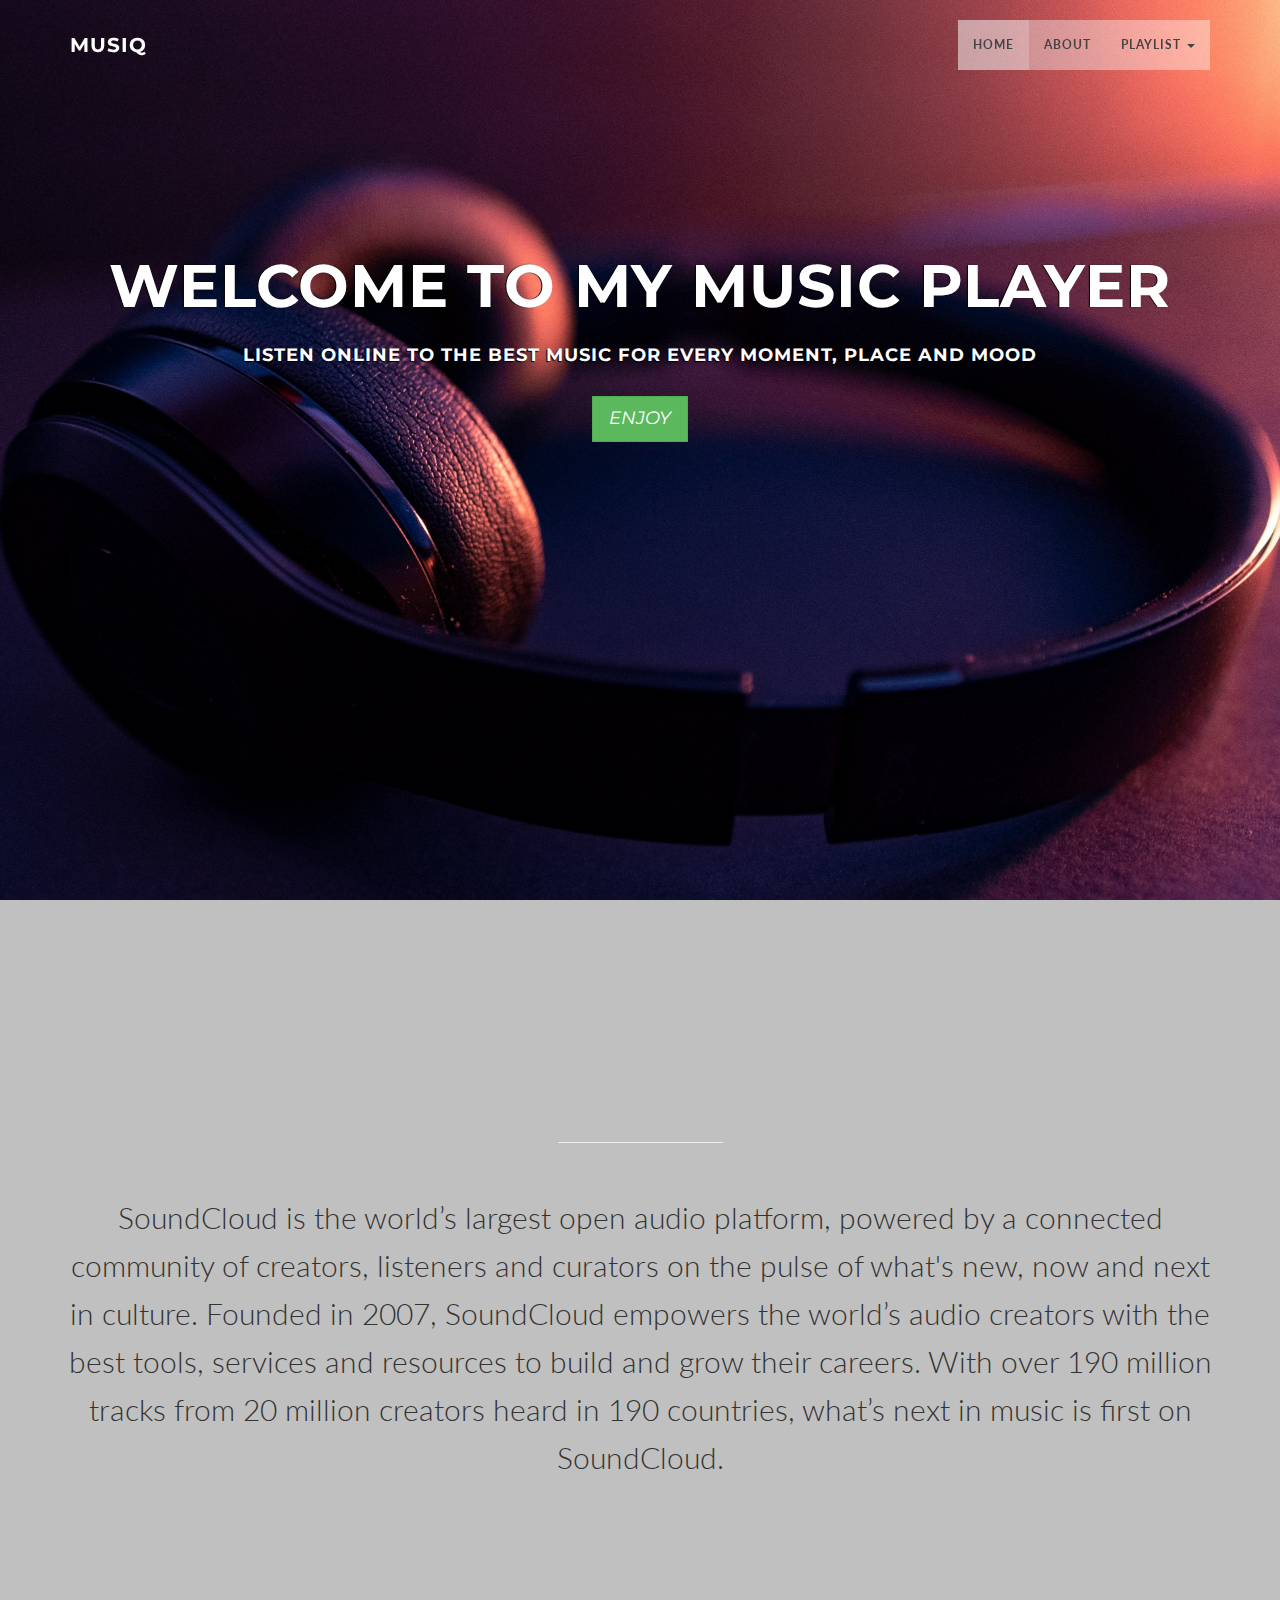
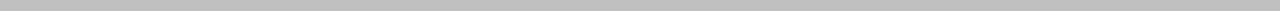
<file: index.html>
<!DOCTYPE html>
<html lang="en">

<head>
  <meta charset="utf-8">
  <meta name="viewport" content="width=device-width, initial-scale=1.0">
  <meta name="description" content="">
  <meta name="author" content="">

  <title>Music Player</title>

  <!-- Bootstrap Core CSS -->
  <link href="css1/bootstrap.min.css" rel="stylesheet" type="text/css">

  <!-- Fonts -->
  <link href="font-awesome/css/font-awesome.min.css" rel="stylesheet" type="text/css">
  <link href="css1/animate.css" rel="stylesheet" />
  <!-- Squad theme CSS -->
  <link href="css1/style.css" rel="stylesheet">
  <link href="color/default.css" rel="stylesheet">

  <!-- =======================================================
    Theme Name: Squadfree
    Theme URL: https://bootstrapmade.com/squadfree-free-bootstrap-template-creative/
    Author: BootstrapMade
    Author URL: https://bootstrapmade.com
  ======================================================= -->

</head>

<body id="page-top" data-spy="scroll" data-target=".navbar-custom">
  <!-- Preloader -->
  <div id="preloader">
    <div id="load"></div>
  </div>

  <nav class="navbar navbar-custom navbar-fixed-top" role="navigation">
    <div class="container">
      <div class="navbar-header page-scroll">
        <button type="button" class="navbar-toggle" data-toggle="collapse" data-target=".navbar-main-collapse">
                    <i class="fa fa-bars"></i>
                </button>
        <a class="navbar-brand" href="index.html">
          <h1>Musiq</h1>
        </a>
      </div>

      <!-- Collect the nav links, forms, and other content for toggling -->
      <div class="collapse navbar-collapse navbar-right navbar-main-collapse">
        <ul class="nav navbar-nav">
          <li class="active"><a href="#intro">Home</a></li>
          <li><a href="#about">About</a></li>
          
          <li class="dropdown">
            <a href="#" class="dropdown-toggle" data-toggle="dropdown">Playlist <b class="caret"></b></a>
            <ul class="dropdown-menu">
              <li><a href="anirudh.html">Anirudh</a></li>
              <li><a href="ar.html">A.R.Rahman</a></li>
              <li><a href="harish.html">Harris Jayaraj</a></li>
              <li><a href="imman.html">D.Imman</a></li>
            </ul>
          </li>
        </ul>
      </div>
      <!-- /.navbar-collapse -->
    </div>
    <!-- /.container -->
  </nav>

  <!-- Section: intro -->
  <section id="intro" class="intro">

    <div class="slogan">
      <h2>WELCOME TO MY <span class="text_color">MUSIC PLAYER</span> </h2>
      <h4>Listen online to the best music for every moment, place and mood</h4>
    </div>
    <div class="page-scroll">
      <a href="index 2.html" style="margin-bottom: 20px;" class="btn btn-success btn-lg">
        <i>Enjoy</i>
            </a>
    </div>
  </section>
  <!-- /Section: intro -->


  <!-- Section: about -->
  <section id="about" class="home-section text-center back">
    <div class="heading-about">
      <div class="container">
        <div class="row">
          <div class="col-lg-8 col-lg-offset-2">
            <div class="wow bounceInDown" data-wow-delay="0.4s">
              <div class="section-heading">
                <h2>About us</h2>
                <i class="fa fa-2x fa-angle-down"></i>

              </div>
            </div>
          </div>
        </div>
      </div>
    </div>
    <div class="container">

      <div class="row">
        <div class="col-lg-2 col-lg-offset-5">
          <hr class="marginbot-50">
        </div>
      </div>

      <div class="row">
<p class="para">SoundCloud is the world’s largest open audio platform, powered by
   a connected community of creators, listeners and curators on the 
   pulse of what's new, now and next in culture. Founded in 2007, 
   SoundCloud empowers the world’s audio creators with the best tools, 
   services and resources to build and grow their careers. With over 
   190 million tracks from 20 million creators heard in 190 countries, 
   what’s next in music is first on SoundCloud.

</p>      </div>
    </div>
  </section>
  <!-- /Section: about -->


  <!-- Core JavaScript Files -->
  <script src="js1/jquery.min.js"></script>
  <script src="js1/bootstrap.min.js"></script>
  <script src="js1/jquery.easing.min.js"></script>
  <script src="js1/jquery.scrollTo.js"></script>
  <script src="js1/wow.min.js"></script>
  <!-- Custom Theme JavaScript -->
  <script src="js1/custom.js"></script>
</body>

</html>
</file>
<file: color/default.css>
a,.tp-caption a.btn:hover {
	color: #67b0d1;
}
.top-nav-collapse {
	background: #67b0d1;
}

@media (max-width: 768px) {
  .navbar, .navbar-nav {
		background: #67b0d1 !important;
	}

	.navbar-nav a {
		color: #fff !important;
	}
}

.navbar-custom ul.nav ul.dropdown-menu li a:hover {
	color: #67b0d1;
}

.owl-theme .owl-controls .owl-page.active span,
.owl-theme .owl-controls.clickable .owl-page:hover span {
    background-color: #67b0d1;
}

.widget-avatar .avatar:hover {
    border: 5px solid #67b0d1;
}

.bg-skin {
	background: #67b0d1;
}

form#contact-form input:focus,form#contact-form select:focus,form#contact-form textarea:focus {
	border-color: #67b0d1;
}

footer {
    background-color: #67b0d1;
}

.btn-skin {
  color: #fff;
  background-color: #67b0d1;
  border-color: #67b0d1;
}
</file>
<file: css1/style.css>
/*
    Theme Name: Squadfree
    Theme URL: https://bootstrapmade.com/squadfree-free-bootstrap-template-creative/
    Author: BootstrapMade
    Author URL: https://bootstrapmade.com
*/

/* ==== Google font ==== */
@import url('https://fonts.googleapis.com/css?family=Lato:100,300,400,700,900,100italic,300italic,400italic,700italic,900italic|Montserrat:700|Merriweather:400italic');

.card
{
    border-radius: 20px;
}



.card-deck
{
    margin: 20px;
}
body {
    width: 100%;
    height: 100%;
    font-family: 'Lato',sans-serif;
	font-weight: 300;
    color: #666;
    background-color: #999;
}

html {
    width: 100%;
    height: 100%;
}

h1,
h2,
h3,
h4,
h5,
h6 {
    margin: 0 0 30px;
    text-transform: uppercase;
    font-family: Montserrat,sans-serif;
    font-weight: 700;
    letter-spacing: 1px;
}

p {
    margin: 0 0 20px;
    font-size: 16px;
    line-height: 1.6em;
}

p.lead {
	font-weight: 600;
}

a {
    color: #28c3ab;
    -webkit-transition: all .2s ease-in-out;
    -moz-transition: all .2s ease-in-out;
    transition: all .2s ease-in-out;
}

a:hover,
a:focus {
    text-decoration: none;
    color: #176e61;
}

.light {
    font-weight: 400;
}

.navbar {
    margin-bottom: 0;
    border-bottom: 1px solid rgba(255,255,255,.3);

}

.navbar-brand {
    font-weight: 700;
}
.navbar-brand {
  height: 40px;
  padding: 5px 15px;
  font-size: 18px;
  line-height: 1em;
}

.navbar-brand h1{
	color: #fff;
  font-size: 20px;
  line-height: 40px;
}

.navbar-brand:focus {
    outline: 0;
}

.nav.navbar-nav {
    background-color: rgba(255,255,255,.4);
}

.navbar-custom.top-nav-collapse .nav.navbar-nav {
    background-color: rgba(0,0,0,0);
}

.navbar-custom ul.nav li a {
	font-size: 12px;
	letter-spacing: 1px;
    color: #444;
	text-transform: uppercase;
	font-weight: 700;
}

.navbar-custom.top-nav-collapse ul.nav li a {
	    -webkit-transition: all .2s ease-in-out;
    -moz-transition: all .2s ease-in-out;
    transition: all .2s ease-in-out;
	color: #fff;
}

.navbar-custom ul.nav ul.dropdown-menu {
	  border-radius: 0;
}

.navbar-custom ul.nav ul.dropdown-menu li {
	border-bottom: 1px solid #f5f5f5;

}

.navbar-custom ul.nav ul.dropdown-menu li:last-child{
	border-bottom: none;
}

.navbar-custom ul.nav ul.dropdown-menu li a {
	padding: 10px 20px;
}

.navbar-custom ul.nav ul.dropdown-menu li a:hover {
	background: #fefefe;
}

.navbar-custom.top-nav-collapse ul.nav ul.dropdown-menu li a {
	color: #666;
}

.navbar-custom .nav li a {
    -webkit-transition: background .3s ease-in-out;
    -moz-transition: background .3s ease-in-out;
    transition: background .3s ease-in-out;
}

.navbar-custom .nav li a:hover,
.navbar-custom .nav li a:focus,
.navbar-custom .nav li.active {
    outline: 0;
    background-color: rgba(255,255,255,.2);
}
.navbar-custom .nav li a:hover,
.navbar-custom .nav li a:focus,
.navbar-custom .nav li.active {
    outline: 0;
    background-color: rgba(255,255,255,.2);
}

.navbar-toggle {
    padding: 4px 6px;
    font-size: 14px;
    color: #fff;
}

.navbar-toggle:focus,
.navbar-toggle:active {
    outline: 0;
}


/* loader */
#preloader {
    background: #ffffff;
    bottom: 0;
    height: 100%;
    left: 0;
    position: fixed;
    right: 0;
    top: 0;
    width: 100%;
    z-index: 999;
}


#loaderInner {
    background:#ffffff url(../img1/spinner.gif) center center no-repeat;
    height: 60px;
    left: 50%;
    margin: -50px 0 0 -50px;
    position: absolute;
    top: 50%;
    width: 60px;
}

@keyframes boxSpin{
  0%{
    transform: translate(-10px, 0px);
  }
  25%{
    transform: translate(10px, 10px);
  }
  50%{
    transform: translate(10px, -10px);
  }
  75%{
    transform: translate(-10px, -10px);
  }
  100%{
    transform: translate(-10px, 10px);
  }
}


@keyframes shadowSpin{
  0%{
    box-shadow: 10px -10px #39CCCC, -10px 10px #FFDC00;
  }
  25%{
    box-shadow: 10px 10px #39CCCC, -10px -10px #FFDC00;
  }
  50%{
    box-shadow: -10px 10px #39CCCC, 10px -10px #FFDC00;
  }
  75%{
    box-shadow: -10px -10px #39CCCC, 10px 10px #FFDC00;
  }
  100%{
    box-shadow: 10px -10px #39CCCC, -10px 10px #FFDC00;
  }
}

#load {
	z-index: 9999;
  background-color: #FF4136;
  opacity: 0.75;
  width: 10px;
  height: 10px;
  position: absolute;
  top: 50%;
  margin: -5px auto 0 auto;
  left: 0;
  right: 0;
  border-radius: 0px;
  border: 5px solid #FF4136;
  box-shadow: 10px 0px #39CCCC, 10px 0px #01FF70;
  animation: shadowSpin 1s ease-in-out infinite;
}

/* misc */
hr {
  margin-top: 10px;
}

/* margins */
.marginbot-0{margin-bottom:0 !important;}
.marginbot-10{margin-bottom:10px !important;}
.marginbot-20{margin-bottom:20px !important;}
.marginbot-30{margin-bottom:30px !important;}
.marginbot-40{margin-bottom:40px !important;}
.marginbot-50{margin-bottom:50px !important;}

/* ===========================
--- General sections
============================ */

.home-section {
    padding-top: 110px;
    padding-bottom: 110px;
	display:block;
    position:relative;
    z-index:120;
}


.section-heading h2 {
	font-size: 40px;
}
.section-heading i {
	margin-bottom: 20px;
}


/* --- section bg var --- */

.bg-white {
	background: #fff;
}

.bg-gray {
	background: #f8f8f8;
}


.bg-dark {
	background: #575757;
}

/* --- section color var --- */

.text-light {
	color: #fff;
}

/* ===========================
--- Intro
============================ */
.back
{
    background-color: silver;
}
.para
{
    font-size: 30px;
    color: #333;
}
.intro {
	width:100%;
	position:relative;
	background: url(../img1/musician1.jpg) no-repeat top center;
    background-size: cover;
    height: auto;
}

#intro.intro {
	padding:20% 0 0 0;
}

.intro .slogan {
	text-align: center;

}

.intro .page-scroll {
	text-align: center;
}

.brand-heading {
    font-size: 40px;
}

.intro-text {
    font-size: 18px;
}

.intro .slogan h2 {
	color: #FFF;
	text-shadow: none;
	font-size: 60px;
	line-height: 60px;
	font-weight: 700;
	font-family: Montserrat, sans-serif;
	background-color: rgba(0, 0, 0, 0);
	text-decoration: none;
	text-transform: uppercase;
	border-width: 0px;
	border-color: #000;
	border-style: none;
	text-shadow: -1px 0 1px #000;
}

.intro .slogan h4 {
	color: #fff;
	text-shadow: -1px 1px 1px #000;
}

@media (max-width: 768px) {
  .intro .slogan h2 {
    font-size: 48px;
  }
}

@media (max-width: 600px) {
  .intro .slogan h2 {
    font-size: 36px;
  }
}


/* ===========================
--- About
============================ */

.boxed-grey {
	background: #f9f9f9;
	padding: 20px;
}

.team h5 {
	margin-bottom: 10px;
}

.team p.subtitle {
	margin-bottom: 10px;
}

.avatar {
	margin-bottom: 20px;
}

.team-social {
	margin-left: 0;
	padding-left: 0;

}

.team-social {
	text-align: center;
}

.team-social li{
    display: inline-block;
	margin:0 !important;
	padding:0;
}


.team-social a{
	margin:0;
	padding:0;
    display: block;
	width: 40px;
    height: 40px;
    line-height: 40px;
    text-align: center;
    background: #3bbec0;
	color: #fff;
    -webkit-transition: background .3s ease-in-out;
    transition: background .3s ease-in-out;
}
.team-social a i{
	text-align: center;
	margin:0;
	padding:0;
}
.team-social .social-facebook a{background: #3873ae;}
.team-social .social-twitter a{background: #62c6f8;}
.team-social .social-dribble a{background: #d74980;}
.team-social .social-deviantart a{background: #8da356;}
.team-social .social-google a{background: #000;}
.team-social .social-vimeo a{background: #51a6d3;}
.team-social .social-facebook a:hover{background: #4893ce;}
.team-social .social-twitter a:hover{background: #82e6ff;}
.team-social .social-dribble a:hover{background: #f769a0;}
.team-social .social-deviantart a:hover{background: #adc376;}
.team-social .social-google a:hover{background: #333;}
.team-social .social-vimeo a:hover{background: #71c6f3;}


/* ===========================
--- Services
============================ */

.service-icon {
	margin-bottom: 20px;
}



/* ===========================
--- Contact
============================ */

form#contact-form .form-group label {
	text-align: left !important;
	display: block;
	text-transform: uppercase;
	letter-spacing: 1px;
	font-size: 12px;
}
form#contact-form input,form#contact-form select,form#contact-form textarea {
	border-radius: 0;
	border: 1px solid #eee;
  -webkit-box-shadow: none;
          box-shadow:  none;
}

form#contact-form input:focus,form#contact-form select:focus,form#contact-form textarea:focus {
  -webkit-box-shadow: 0 1px 2px rgba(0, 0, 0, .05);
          box-shadow: 0 1px 2px rgba(0, 0, 0, .05);
}
.input-group-addon {
  background-color: #fefefe;
  border: 1px solid #eee;
  border-radius: 0;
}

.widget-contact {
	text-align: left;
}

.validation {
    color: red;
    display:none;
    margin: 0 0 20px;
    font-weight:400;
    font-size:13px;
}

#sendmessage {
    color: green;
    border:1px solid green;
    display:none;
    text-align:center;
    padding:15px;
    font-weight:600;
    margin-bottom:15px;
}

#errormessage {
    color: red;
    display:none;
    border:1px solid red;
    text-align:center;
    padding:15px;
    font-weight:600;
    margin-bottom:15px;
}

#sendmessage.show, #errormessage.show, .show {
	display:block;
}

.company-social {
	margin-left: 0;
	padding-left: 0;
	margin-top: 10px;
}

.company-social {
	text-align: left;
}

.company-social li{
    display: inline-block;
	margin:0 !important;
	padding:0;
}


.company-social a{
	margin:0;
	padding:0;
    display: block;
	width: 40px;
    height: 40px;
    line-height: 40px;
    text-align: center;
    background: #3bbec0;
	color: #fff;
    -webkit-transition: background .3s ease-in-out;
    transition: background .3s ease-in-out;
}
.company-social a i{
	text-align: center;
	margin:0;
	padding:0;
}
.company-social .social-facebook a{background: #3873ae;}
.company-social .social-twitter a{background: #62c6f8;}
.company-social .social-dribble a{background: #d74980;}
.company-social .social-deviantart a{background: #8da356;}
.company-social .social-google a{background: #000;}
.company-social .social-vimeo a{background: #51a6d3;}
.company-social .social-facebook a:hover{background: #4893ce;}
.company-social .social-twitter a:hover{background: #82e6ff;}
.company-social .social-dribble a:hover{background: #f769a0;}
.company-social .social-deviantart a:hover{background: #adc376;}
.company-social .social-google a:hover{background: #333;}
.company-social .social-vimeo a:hover{background: #71c6f3;}



/* ===========================
--- Footer
============================ */

footer {
	text-align: center;
	padding: 50px 0 ;

}

footer p {
	color: #f8f8f8;
}

.credits, .credits a {
    color: #fff;
}

/* ==========================
Parallax
============================= */

#parallax1{
	background-image: url(../img1/parallax/1.jpg);
}

#parallax1:after {
	background-image: url([data-uri]);
	content: "";
	position: absolute;
	bottom: 0;
	left: 0;
	right: 0;
	top: 0;
	opacity: 0.7;
	z-index: -1;
}


#parallax2{
	background-image: url(../img1/parallax/2.jpg);

}

#parallax2:after  {
	background-image: url([data-uri]);
	content: "";
	position: absolute;
	bottom: 0;
	left: 0;
	right: 0;
	top: 0;
	opacity: 0.7;
	z-index: -1;
}


/* ===========================
--- Elements
============================ */

.btn {
	border-radius: 0;
    text-transform: uppercase;
    font-family: Montserrat,sans-serif;
    font-weight: 400;
    -webkit-transition: all .3s ease-in-out;
    -moz-transition: all .3s ease-in-out;
    transition: all .3s ease-in-out;
}


.btn-circle {
    width: 70px;
    height: 70px;
    margin-top: 15px;
    padding: 7px 16px;
    border: 2px solid #fff;
    border-radius: 50%;
    font-size: 40px;
    color: #fff;
    background: 0 0;
    -webkit-transition: background .3s ease-in-out;
    -moz-transition: background .3s ease-in-out;
    transition: background .3s ease-in-out;
}

.btn-circle.btn-dark {
    border: 2px solid #666;
    color: #666;
}


.btn-circle:hover,
.btn-circle:focus {
    outline: 0;
    color: #fff;
    background: rgba(255,255,255,.1);
}

.btn-circle.btn-dark :hover,
.btn-circle.btn-dark :focus {
    outline: 0;
    color: #999;
    background: #fff;
}

.btn-circle.btn-dark :hover i,
.btn-circle.btn-dark :focus i{
    color: #999;
}

.page-scroll .btn-circle i.animated {
    -webkit-transition-property: -webkit-transform;
    -webkit-transition-duration: 1s;
    -moz-transition-property: -moz-transform;
    -moz-transition-duration: 1s;
}

.page-scroll .btn-circle:hover i.animated {
    -webkit-animation-name: pulse;
    -moz-animation-name: pulse;
    -webkit-animation-duration: 1.5s;
    -moz-animation-duration: 1.5s;
    -webkit-animation-iteration-count: infinite;
    -moz-animation-iteration-count: infinite;
    -webkit-animation-timing-function: linear;
    -moz-animation-timing-function: linear;
}

@-webkit-keyframes pulse {
    0 {
        -webkit-transform: scale(1);
        transform: scale(1);
    }

    50% {
        -webkit-transform: scale(1.2);
        transform: scale(1.2);
    }

    100% {
        -webkit-transform: scale(1);
        transform: scale(1);
    }
}

@-moz-keyframes pulse {
    0 {
        -moz-transform: scale(1);
        transform: scale(1);
    }

    50% {
        -moz-transform: scale(1.2);
        transform: scale(1.2);
    }

    100% {
        -moz-transform: scale(1);
        transform: scale(1);
    }
}


#text {
    color: #fff;
    background: #ffcc00;
}

#map {
	height: 500px;
}


.btn-skin:hover,
.btn-skin:focus,
.btn-skin:active,
.btn-skin.active {
  color: #fff;
  background-color: #666;
  border-color: #666;
}


.btn-default:hover,
.btn-default:focus {
    border: 1px solid #28c3ab;
    outline: 0;
    color: #000;
    background-color: #28c3ab;
}

.btn-huge {
    padding: 25px;
    font-size: 26px;
}

.banner-social-buttons {
    margin-top: 0;
}


/* Media queries */

@media(min-width:767px) {

    .navbar {
        padding: 20px 0;
        border-bottom: 0;
        letter-spacing: 1px;
        background: 0 0;
        -webkit-transition: background .5s ease-in-out,padding .5s ease-in-out;
        -moz-transition: background .5s ease-in-out,padding .5s ease-in-out;
        transition: background .5s ease-in-out,padding .5s ease-in-out;
    }

    .top-nav-collapse {
        padding: 0;
        background-color: #000;
    }

    .navbar-custom.top-nav-collapse {
        border-bottom: 1px solid rgba(255,255,255,.3);
    }

    .intro {
        height: 100%;
        padding: 0;
    }

    .brand-heading {
        font-size: 100px;
    }


    .intro-text {
        font-size: 25px;
    }


}
@media (max-width:768px) {

	.team.boxed-grey {
		margin-bottom: 30px;
	}

	.boxed-grey {
		margin-bottom: 30px;
	}


}

@media (max-width:480px) {

	.navbar-custom .nav.navbar-nav {
    background-color: rgba(255,255,255,.4);
	}

	.navbar.navbar-custom.navbar-fixed-top {
		margin-bottom: 30px;
	}

	.tp-banner-container {
		padding-top:40px;
	}

	.page-scroll a.btn-circle {
		width: 40px;
		height: 40px;
		margin-top: 10px;
		padding: 7px 0;
		border: 2px solid #fff;
		border-radius: 50%;
		font-size: 20px;
	}

}
</file>
